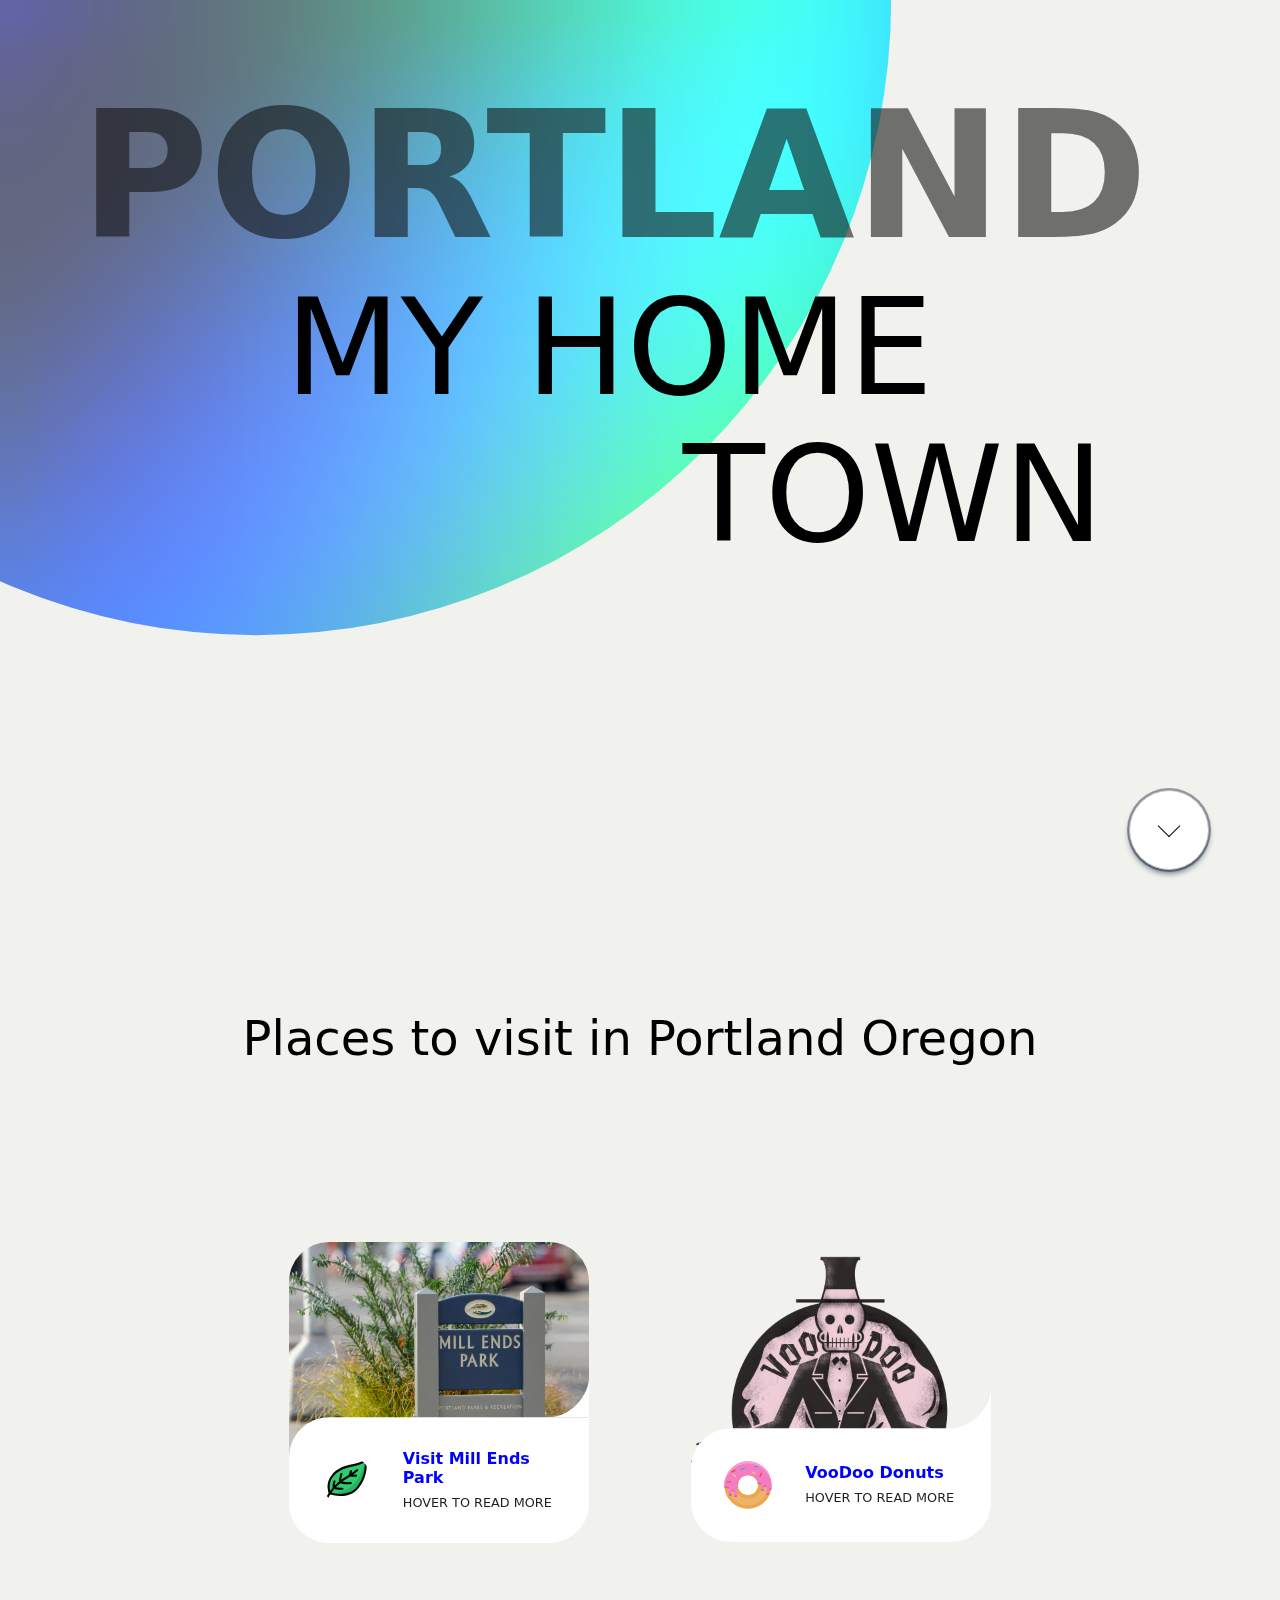
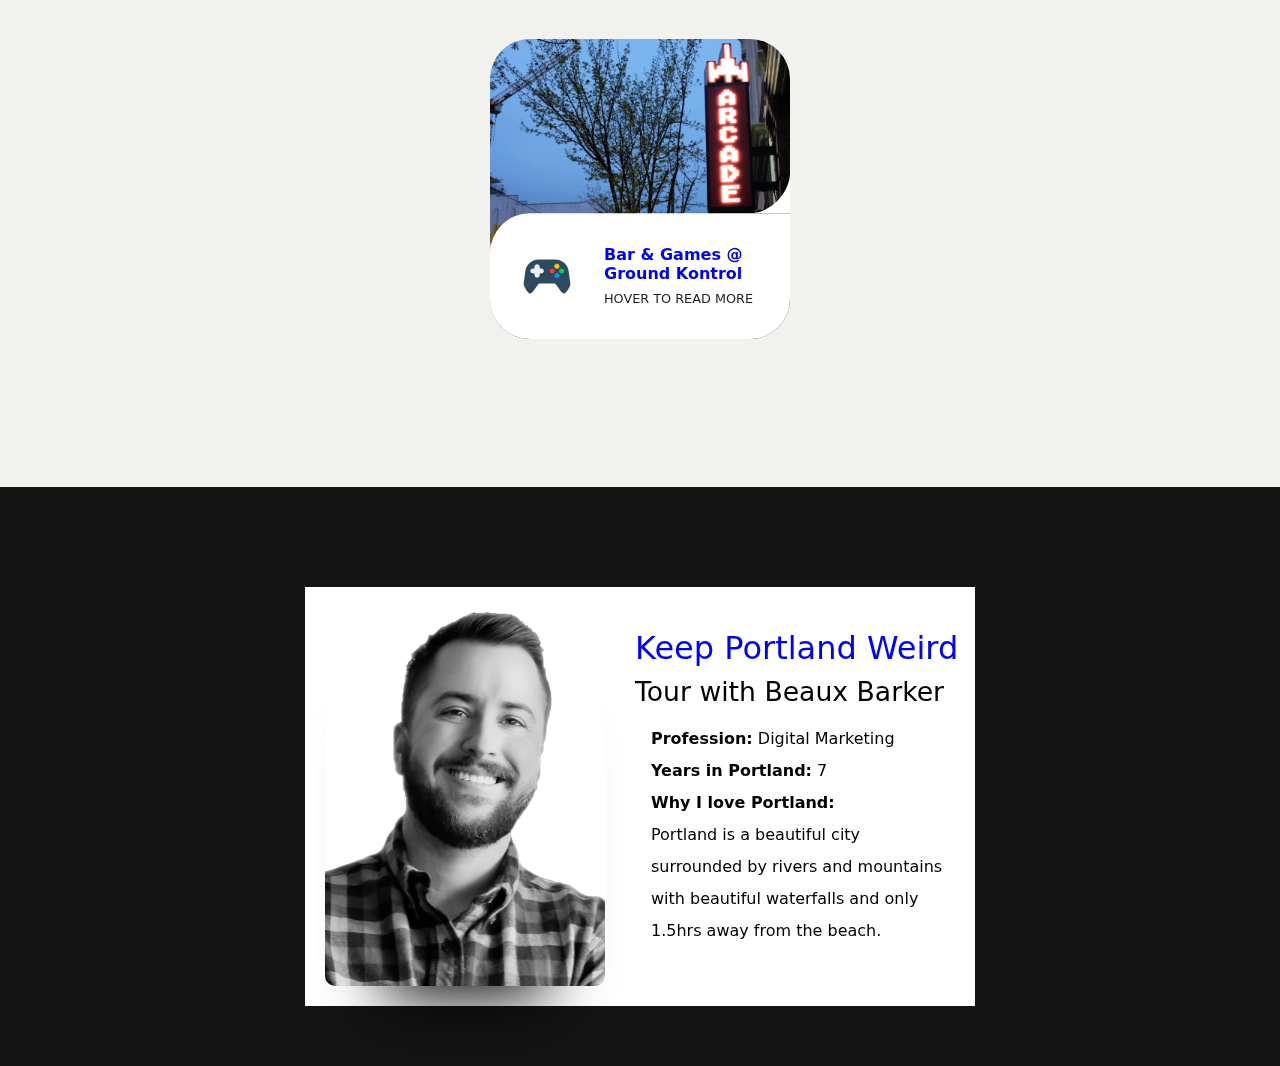
<file: index.html>
<!DOCTYPE html>
<html lang="en">
<head>
    <meta charset="UTF-8">
    <meta http-equiv="X-UA-Compatible" content="IE=edge">
    <meta name="viewport" content="width=device-width, initial-scale=1.0">
    <title>Beaux Barker | Home Town</title>
    <link rel="stylesheet" href="styles.css">
    <link rel="stylesheet" href="button.css">
    <link rel="icon" type="image/x-icon" href="/images/favicon.ico">
</head>

<body>
 <!--------------------------SECTION ONE HERO------------------------------------------->
    <header>
        <hero class="hero--wrapper">
            <div class="canvas--container">
                <canvas id="canv" width="32" height="32"></canvas>
            </div>
            <div class="title--container">

                <h1 class="title__city">PORTLAND</h1>
                <div class="title__home h2">MY HOME</div>
                <div class="title__town h2">TOWN</div>
            </div>   
            
            <div id="button1" class="demo" >
                <a href="#section--cards"><span></span></a>
            </div>  
        </hero>
    </header>
    <!--------------------------SECTION TWO------------------------------------------->
          
        <div class="section--two--heading">Places to visit in Portland Oregon</div>
          <section id="section--cards">
            <ul class="cards">
                <li>
                    <a href="" class="card">
                        <img src="images/park.png" class="card__image" alt="" />
                        <div class="card__overlay">
                          <div class="card__header">
                            <svg class="card__arc" xmlns="http://www.w3.org/2000/svg"><path d="M 40 80 c 22 0 40 -22 40 -40 v 40 Z" /></svg>                     
                            <img class="card__thumb" src="images/leaf.svg" alt="" />
                            <div class="card__header-text">
                              <h3 class="card__title">Visit Mill Ends Park</h3>            
                              <span class="card__status"> HOVER TO READ MORE</span>
                            </div>
                          </div>
                          <p 
                            class="card__description">
                            At just 452 square inches, Mill is the smallest park in the world.
                            -Guinness Book of World Records.
                        </p>
                        </div>
                    </a>      
                </li>
            </ul>   
            <ul class="cards">
                <li>
                    <a href="" class="card">
                        <img src="images/voodoo.png" class="card__image" alt="" />
                        <div class="card__overlay">
                          <div class="card__header">
                            <svg class="card__arc" xmlns="http://www.w3.org/2000/svg"><path d="M 40 80 c 22 0 40 -22 40 -40 v 40 Z" /></svg>                     
                            <img class="card__thumb" src="images/donut.svg" alt="" />
                            <div class="card__header-text">
                              <h3 class="card__title">VooDoo Donuts</h3>            
                              <span class="card__status"> HOVER TO READ MORE</span>
                            </div>
                          </div>
                          <p 
                            class="card__description">
                            VooDoo donuts serves up some truly weird but delicious donuts. 
                        </p>
                        </div>
                    </a>      
                </li>
            </ul>   
            <ul class="cards">
                <li>
                    <a href="" class="card">
                        <img src="images/arcade.webp" class="card__image" alt="" style="height: 300px" />
                        <div class="card__overlay">
                          <div class="card__header">
                            <svg class="card__arc" xmlns="http://www.w3.org/2000/svg"><path d="M 40 80 c 22 0 40 -22 40 -40 v 40 Z" /></svg>                     
                            <img class="card__thumb" src="images/game.svg" alt="" />
                            <div class="card__header-text">
                              <h3 class="card__title">Bar & Games @ Ground Kontrol</h3>         
                              <span class="card__status"> HOVER TO READ MORE</span>
                            </div>
                          </div>
                          <p 
                            class="card__description">
                            Ground Kontrol is an awesome 2 story bar & arccade made for adults located in NW Portland. 
                        </p>
                        </div>
                    </a>      
                </li>
            </ul>   
        </section>
         <!--------------------------SECTION THREE------------------------------------------->
        <section id="self">
            <div class="container--self">
              <div class="wrapper--card">
                <div class="card--info">
                 <div class="card__title">
                  Keep Portland Weird
                 </div> 
                 <div class="card__sub--title">
                  Tour with Beaux Barker
                 </div>
                  <ul class="card__about--me">
                      <li><b>Profession:</b> Digital Marketing</li>
                      <li><b>Years in Portland:</b> 7</li>
                      <li><b>Why I love Portland:</b></li>
                      <li>Portland is a beautiful city surrounded by rivers and mountains with beautiful waterfalls and only 1.5hrs away from the beach.</li>
                  </ul>
                </div>
                <div class="card__self">
                  <div class="border--self">
                    <div class="name">Beaux Barker
                        <div class="name">Web Dev
                          <div class="name">
                            <a target="_blank" href="https://www.linkedin.com/in/beaux-barker-9ba8b01b5/">
                              <img style=" width: 50px; height: auto; border-radius: 50%;" src="images/linklogo.png"/>
                            </a>
                          </div>
                        </div>
                      </div>
                    </div>
                  </div>
                </div>
              </div>
        </section>

</body>
<script src="index.js"></script>
</html>
</file>
<file: styles.css>
*{
    margin: 0;
    padding: 0;
    box-sizing: border-box;
}

:root {
  --surface-color: #fff;
  --curve: 40;
}

body {
    font-family: system-ui, -apple-system, BlinkMacSystemFont, 'Segoe UI', Roboto, Oxygen, Ubuntu, Cantarell, 'Open Sans', 'Helvetica Neue', sans-serif;
    width: 100%;
    height: 100%;
    z-index: 100;
    background-color: #f1f1ee;

  }

  header{
    width: 100%;
    height: 110vh;
    box-sizing: border-box;
    margin-bottom: 20px;
    
  }

.hero--wrapper{
  display: flex;
  width: 100%;
  height: 100vh;
  padding-bottom: 30px;
  

}

  h1{

    line-height: 1.1;
    color: rgba(17, 17, 17, 0.582);
    mix-blend-mode: screen;
    font-size: calc(7rem + 5vw);

  }

  .h2{
    line-height: 1.1;
    font-size: calc(6rem + 3vw);
    max-width: 13ch;
    mix-blend-mode: difference;
  }

  .title--container{
    display: flex;
    width: 80%;
    height: 100%;
    flex-direction: column;
    position: absolute;
    z-index: 40;
    margin: 80px;
    flex-wrap: wrap;
    box-sizing: border-box;
  }

  .title__home{
    width: 100%;
    margin-left: 20%;
  }

  .title__town{
    width: 100%;
    text-align: end;
  }


  .canvas--container{
    flex: 2;
    height: 10vh;
    z-index: 20;
    inset: 0;
    clip-path: circle(70% at 20% 0);
  }
  
  canvas {
    width: 86%;
    height: 100vh;
  }


  /********** SECTION TWO **********/

  .section--two--heading{
    width: 100%;
    text-align: center;
    font-size: 3rem;
  }

  #section--cards{
    display: flex;
    justify-content: center;
    width: 100vw;
    height: 100%;
    background-color:#f1f1ee;
    display: flex;
    flex-direction: row;
    scroll-behavior: smooth;
    margin-top: 28px;
    padding: 100px;
    box-sizing: border-box;
    overflow: hidden;
    flex-wrap: wrap;
    
  }

  .cards {
    display: grid;
    grid-template-columns: repeat(auto-fit, minmax(300px, 1fr));
    gap: .5rem;
    margin: 3rem 4vw;
    padding: 0;
    list-style-type: none;
  }
  
  .card {
    position: relative;
    display: block;
    height: auto;
    width: 300px;
    border-radius: calc(var(--curve) * 1px);
    overflow: hidden;
    text-decoration: none;
  }
  
  .card__image {      
    width: 300px;
    height: auto;
    object-fit: cover;
    display: block;
  }
  
  
  .card__overlay {
    position: absolute;
    bottom: 0;
    left: 0;
    right: 0;
    z-index: 1;      
    border-radius: calc(var(--curve) * 1px);    
    background-color: var(--surface-color);      
    transform: translateY(100%);
    transition: .2s ease-in-out;
  }
  
  .card:hover .card__overlay {
    transform: translateY(0);
  }
  
  .card__header {
    position: relative;
    display: flex;
    align-items: center;
    gap: 2em;
    padding: 2em;
    border-radius: calc(var(--curve) * 1px) 0 0 0;    
    background-color: var(--surface-color);
    transform: translateY(-100%);
    transition: .2s ease-in-out;
  }
  
  .card__arc {
    width: 80px;
    height: 80px;
    position: absolute;
    bottom: 100%;
    right: 0;      
    z-index: 1;
  }
  
  .card__arc path {
    fill: var(--surface-color);
  }       
  
  .card:hover .card__header {
    transform: translateY(0);
  }
  
  .card__thumb {
    flex-shrink: 0;
    width: 50px;
    height: 50px;      
    border-radius: 50%;      
  }
  
  .card__title {
    font-size: 1em;
    margin: 0 0 .3em;
    color: #6A515E;
  }
  
  .card__tagline {
    display: block;
    margin: 1em 0;
    font-family: "MockFlowFont";  
    font-size: .8em; 
    color: #1f1f20;  
  }
  
  .card__status {
    font-size: .8em;
    color: #1f1f20;
  }
  
  .card__description {
    padding: 0 1.7em 1.7em;
    margin: 0;
    color: #1f1f20;
    font-family: sans-serif;   
    display: -webkit-box;
    -webkit-box-orient: vertical;
    -webkit-line-clamp: 3;
    overflow: hidden;
  } 
  
  
/*********** SECTION 3 *********/


.container--self{
  height: 100%;
  width: 100%;
  display: flex;
  justify-content: space-around;
  align-items: center;
  background-color: #131313;
  padding: 100px 46px 60px;

}

.wrapper--card{
  display: flex;
  width: 670px;
  height: 100%;
  background-color: #fff;
}
.card--info{
  display: flex;
  max-width: 330px;
  flex-direction: column;
  order: 2;
  justify-content: center;
  font-size: 2rem;
  margin: 10px;
}

.card__title{
  color: blue;
}
.card__sub--title{
  font-size: smaller;
}
.card__about--me{
  margin: 1rem;
  line-height: 2;
  font-size: medium;
  list-style: none;
}

.border--self{
  height: 369px;
  width: 290px;
  background: transparent;
  border-radius: 10px;
  transition: border 1s;
  position: relative;
}
.border--self:hover{
    border: 1px solid white
}
.card__self{
  height: 379px;
  width: 300px;
  background: grey;
  border-radius: 10px;
  transition: background 0.8s;
  overflow: hidden;
  background: black;
  box-shadow: 0 70px 63px -60px #000000;
  display: flex;
  justify-content: center;
  align-items: center;
  position: relative;
  margin: 20px;
}
.card__self{
  background: url('/images/me2.png');
  background-repeat: no-repeat;
  background-position: center;
  background-size: 380px;
  mix-blend-mode: luminosity;
  
}
.card__self:hover{
    background: url('/images/me2.png');
    background-position: left center;
    background-repeat: no-repeat;
    background-size: 600px;
    mix-blend-mode: darken;
    
}
.name{
  width: 100%;
  height: 100%;
  font-family: 'Helvetica Neue', Helvetica, Arial, sans-serif;
  color: rgb(23, 23, 23);
  margin: 20px;
  opacity: 0;
  transition: opacity 1s;
  
}

.name:hover{
      opacity: 100;
      font-size: 1.5rem;
      display: block;
      
}



  /********* MEDIA ************/

  @media only screen and (max-width: 1002px) {


    h1{
      font-size: calc(6rem + 4vw);
    }

    .h2{
      font-size: calc(6rem + 2vw);
    }
  }

  
  @media only screen and (max-width: 900px) {

    h1{
      font-size: calc(5rem + 4vw);
    }  

    .h2{
      font-size: calc(5rem + 2vw);
    }
  }

  @media only screen and (max-width: 800px) {

    h1{
      font-size: calc(4rem + 4vw);
    }
  
    .h2{
      font-size: calc(4rem + 2vw);
    }
    .title__town{
      text-align: center;
    }
  }

  @media only screen and (max-width: 650px) {


    h1{
      font-size: calc(4rem + 2vw);
    }
  
    .h2{
      font-size: calc(4rem + 2vw);
      text-align: start;
    }
    .title--container{
      margin: 40px;
    }
    .title__home{
      margin-left: 0;
    }
    .wrapper--card{
      flex-wrap: wrap;
      width: 100%;
      margin-left: 45px;
    }
    .card--info{
      margin: 0 25px;
      padding: 0;
    }
  }
</file>
<file: button.css>
.demo a {
  position: absolute;
  bottom: 20px;
  right: 10%;
  z-index: 20;
  display: inline-block;
  -webkit-transform: translate(0, -50%);
  transform: translate(0, -50%);
  color: rgb(5, 5, 5);
  font : normal 400 20px/1 'Josefin Sans', sans-serif;
  letter-spacing: .1em;
  text-decoration: none;
  transition: opacity .3s;
}
.demo a:hover {
  opacity: .5;
}

#button1 a {
  padding-top: 60px;
}
#button1 a span {
  position: absolute;
  top: 0;
  width: 80px;
  height: 80px;
  margin-left: -23px;
  border: 1px solid rgb(192, 188, 188);
  border-radius: 100%;
  background-color: white;
  box-shadow: 
    rgba(6, 24, 44, 0.4) 0px 0px 0px 2px, 
    rgba(6, 24, 44, 0.65) 0px 4px 6px -1px, 
    rgba(255, 255, 255, 0.08) 0px 1px 0px inset;
  box-sizing: border-box;
}

#button1 a span::after {
  position: absolute;
  top: 50%;
  left: 50%;
  content: '';
  width: 16px;
  height: 16px;
  margin: -12px 0 0 -8px;
  border-left: 1px solid rgb(7, 7, 7);
  border-bottom: 1px solid rgb(7, 7, 7);
  -webkit-transform: rotate(-45deg);
  transform: rotate(-45deg);
  box-sizing: border-box;
}
#button1 a span::before {
  position: absolute;
  top: 0;
  left: 0;
  z-index: -1;
  content: '';
  width: 80px;
  height: 80px;
  box-shadow: 0 0 0 0 rgba(7, 61, 211, 0.521);
  border-radius: 100%;
  opacity: 0;
  -webkit-animation: sdb03 3s infinite;
  animation: sdb03 3s infinite;
  box-sizing: border-box;
}

@-webkit-keyframes sdb03 {
  0% {
    opacity: 0;
  }
  30% {
    opacity: 1;
  }
  60% {
    box-shadow: 0 0 0 60px rgba(255,255,255,.1);
    opacity: 0;
  }
  100% {
    opacity: 0;
  }
}


@media only screen and (max-width: 650px) {

  .demo a {
    right: 50%;
  }

}
</file>
